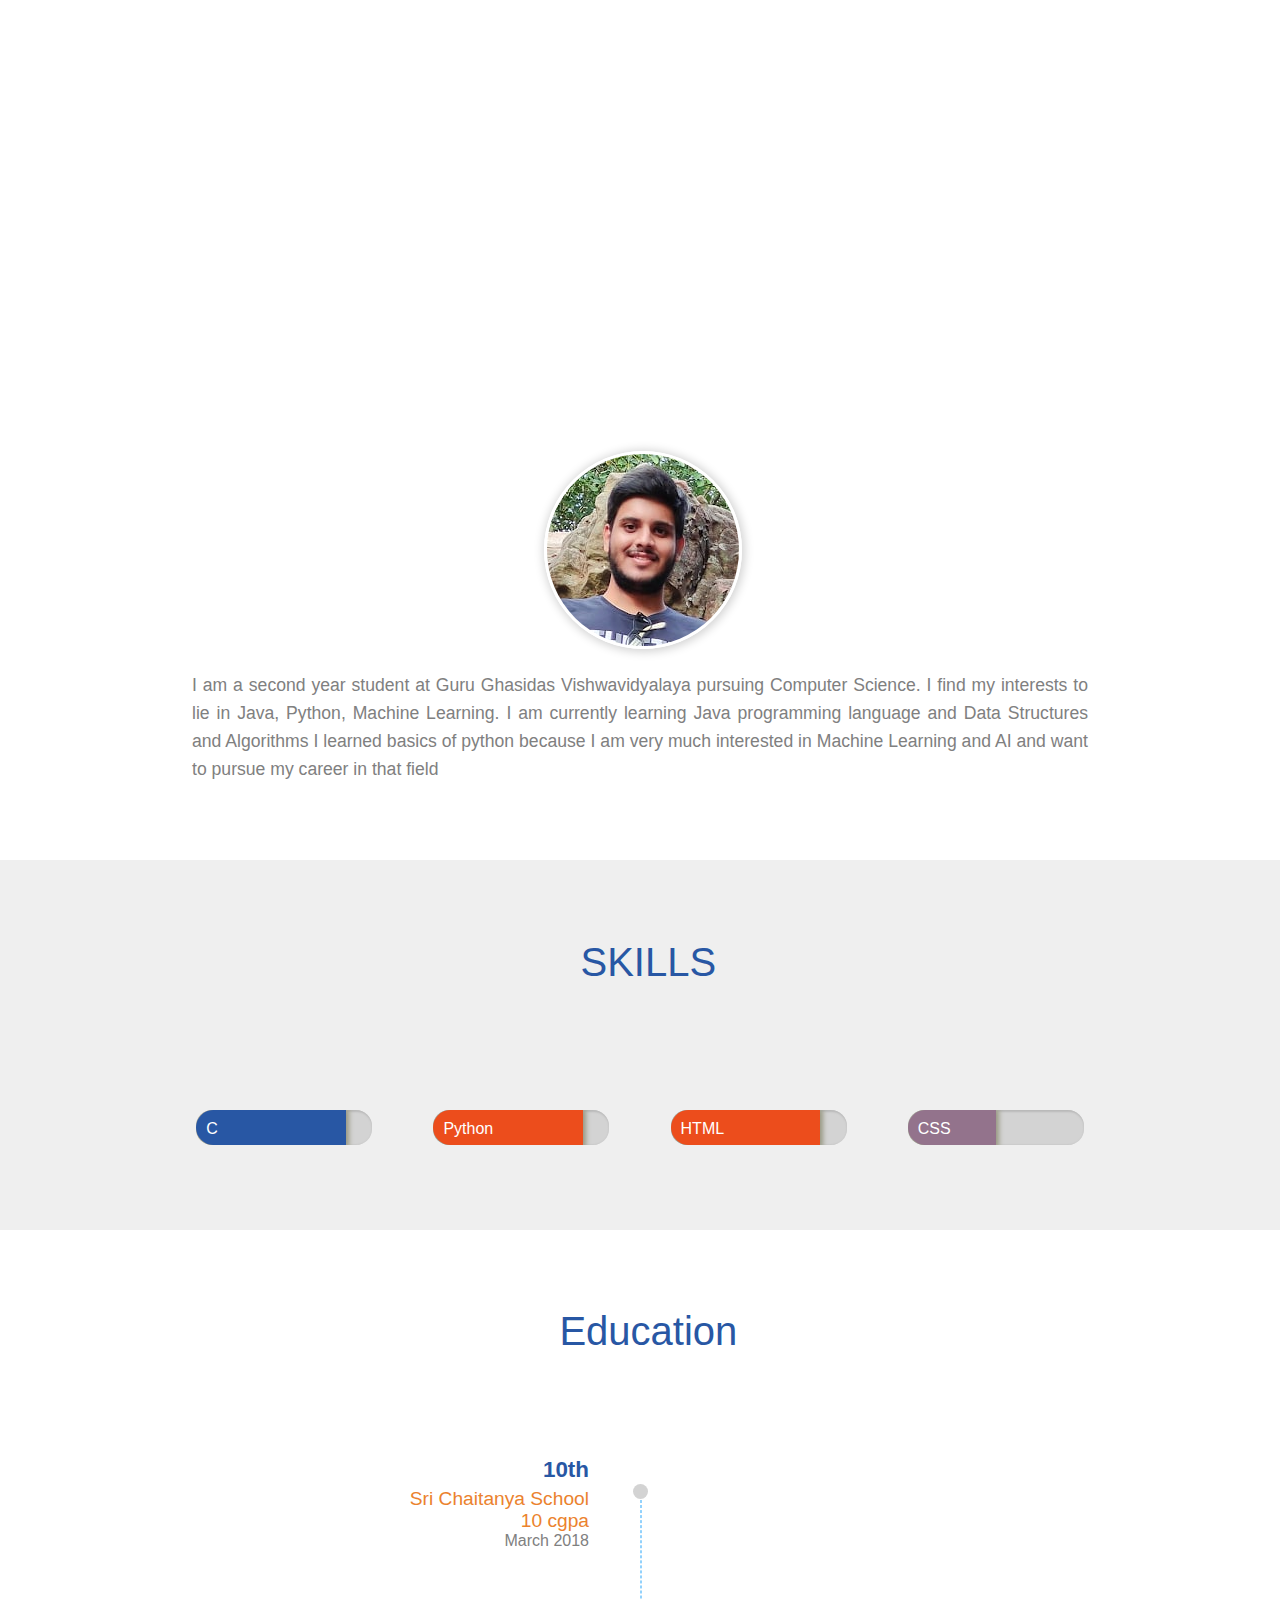
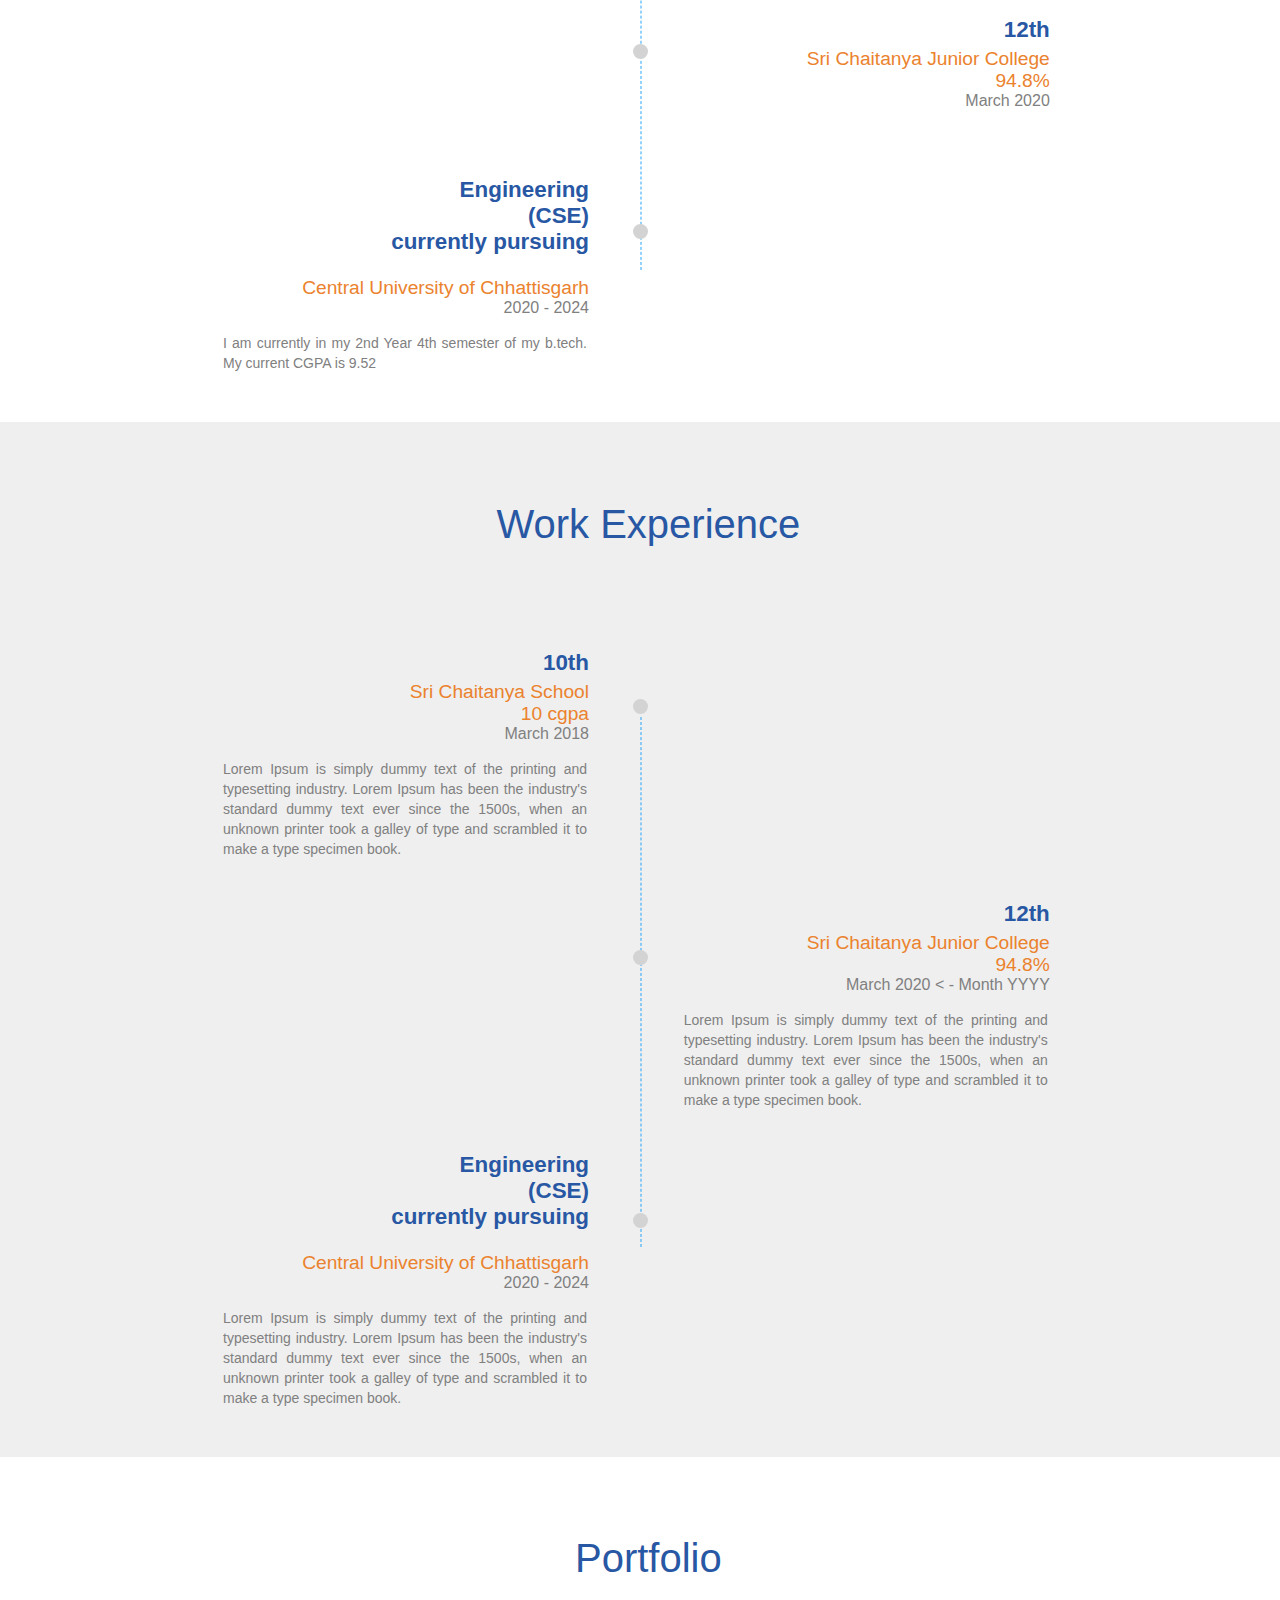
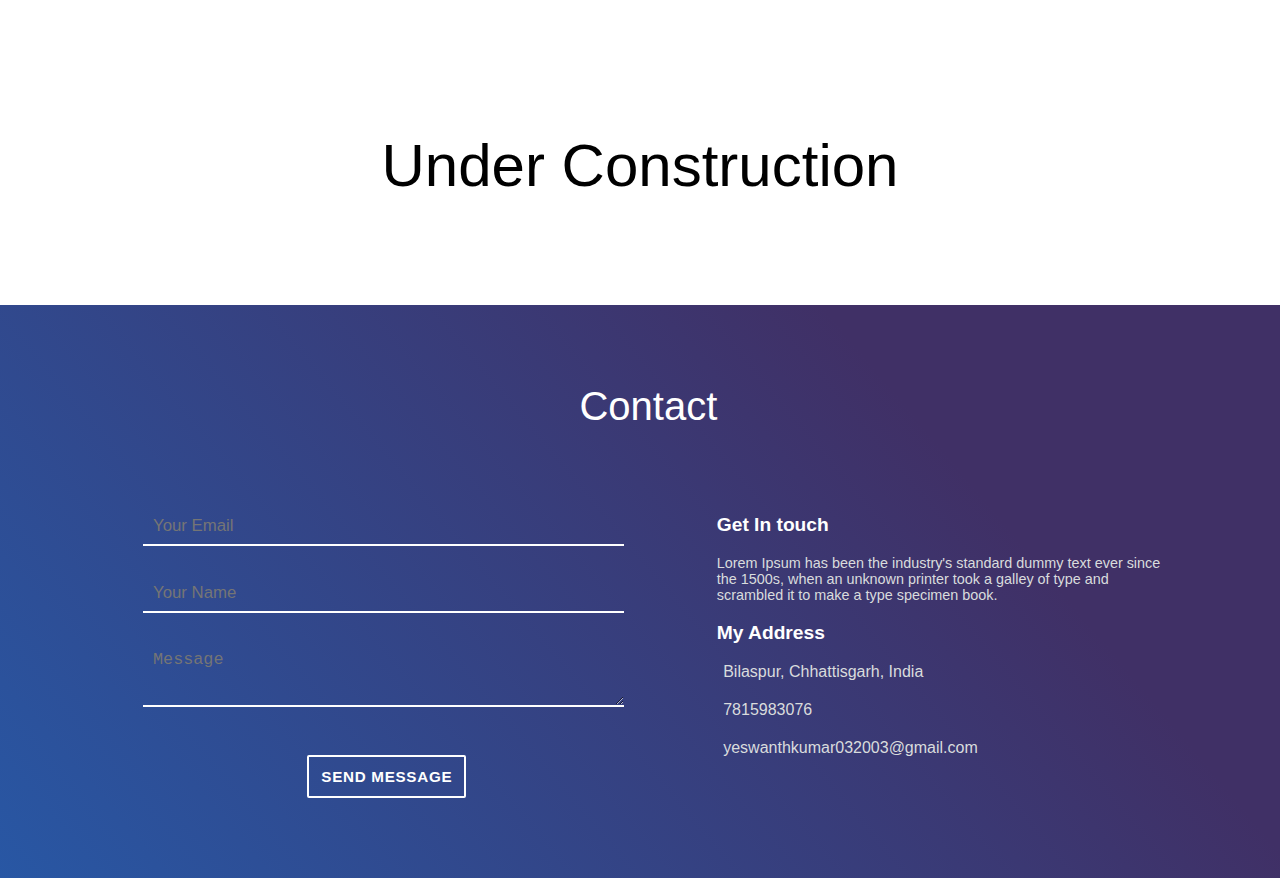
<file: index.html>
<!DOCTYPE html>
<html>
<head>
    <title>My Name</title>

    <link rel="stylesheet" href="https://use.fontawesome.com/releases/v5.5.0/css/all.css" integrity="sha384-B4dIYHKNBt8Bc12p+WXckhzcICo0wtJAoU8YZTY5qE0Id1GSseTk6S+L3BlXeVIU" crossorigin="anonymous">
    <link rel="stylesheet" href="assets/style.css">
</head>
<body>

    <header id="body-header">
        <nav>

            <div class = "dropdown-menu text-right">
                <div class="bars">
                    <i class="fas fa-bars"></i>
                </div>
                <div class ="dropdown-list nav-menu">
                    <ul class = "no-list-style">
                        <li >
                            <a href="#"> Home </a>
                        </li>
                        <li>
                            <a href="#about"> About </a>
                        </li>
                        <li>
                            <a href="#skills"> Skills </a>
                        </li>
                        <li>
                            <a href="#experience">Experience</a>
                        </li>
                        <li>
                            <a href="#education">Education</a>
                        </li>
                        <li>
                            <a href="#portfolio">Portfolio</a>
                        </li>
                        <li>
                            <a href="#contact">Contact</a>
                        </li>
                    </ul>
                    </div>

             </div>

            <ul class="no-list-style horizontal-list text-center nav-menu">
                <li>
                    <a href="#"> Home </a>
                </li>
                <li>
                    <a href="#about"> About </a>
                </li>
                <li>
                    <a href="#skills"> Skills </a>
                </li>
                <li>
                    <a href="#experience">Experience</a>
                </li>
                <li>
                    <a href="#education">Education</a>
                </li>
                <li>
                    <a href="#portfolio">Portfolio</a>
                </li>
                <li>
                    <a href="#contact">Contact</a>
                </li>
            </ul>

        </nav>

        <div id="name-social-container">
            <div class="text-center">
                <h1 id="my-name">M.Yeswanth Kumar</h1>
            </div>
            <div>
                <ul class="no-list-style horizontal-list text-center social-icons">
                    <li>
                        <a href="https://www.linkedin.com/in/muttha-yeswanth-kumar-8ab796213/" target="_blank">
                            <i class="fab fa-linkedin-in"></i>
                        </a>
                    </li>
                    <li>
                        <a href="https://www.linkedin.com/in/muttha-yeswanth-kumar-8ab796213/">
                            <i class="fab fa-instagram"></i>
                        </a>
                    </li>
                    <li>
                        <a href="https://github.com/M-Yeswanth-Kumar">
                            <i class="fab fa-github"></i>
                        </a>
                    </li>
                   
                </ul>

            </div>

        </div>

    </header>
    <main>

        <section id="about">
            <div id="my-image">
                <img src="assets/images/me.jpg">
            </div>

            <div id="about-para">

                <p>
                    I am a second year student at Guru Ghasidas Vishwavidyalaya pursuing Computer Science. I find my interests to lie in Java,
Python, Machine Learning. I am currently learning Java programming language and Data Structures and Algorithms I
learned basics of python because I am very much interested in Machine Learning and AI and want to pursue my career in
that field
                </p>

            </div>

        </section>



        <section id="skills">
            <h1 class="section-heading mb75px ">
                <span>
                    <i class="fas fa-chalkboard-teacher"></i>
                </span>
                <span> SKILLS </span>
            </h1>

            <div class="skills-display">

                <div class="skill-progress">
                    <div class="eighty-five-percent mb-blue">
                        <div class="skill-name">
                            <span> C </span>
                        </div>
                    </div>
                </div>
                <div class="skill-progress">
                    <div class="eighty-five-percent mb-orange">
                        <div class="skill-name">
                            <span>Python</span>
                        </div>
                    </div>
                
                </div>
                <div class="skill-progress">
                    <div class="eighty-five-percent mb-orange">
                        <div class="skill-name">
                            <span> HTML </span>
                        </div>
                    </div>
                
                </div>
                <div class="skill-progress">
                    <div class="fifty-percent mb-light-purple">
                        <div class="skill-name">
                            <span> CSS </span>
                        </div>
                    </div>

                <div class="skill-progress">
                    <div class="thirty-percent mb-blue">
                        <div class="skill-name">
                            <span> NodeJs </span>
                        </div>
                    </div>

        </section>
                    
                            <section id="education">

            <h1 class="section-heading mb75px">
                <span>
                    <i class="fas fa-graduation-cap"></i>
                </span>
                <span> Education </span>
            </h1>

            <div class="timeline">

                <div class="timeline-box left ">
                    <div class="timeline-container">
                        
                        <h3 class="experience-designation  m0 m-blue"> 10th  </h3>
                        <h4 class="experience-company-name "> Sri Chaitanya School <br>10 cgpa </h4>
                        <h5 class="experience-duration m0"> March 2018  </h5>

                        <p class="experience-description text-justify">  </p>
                    </div>
                </div>

                <div class="timeline-box right ">
                    <div class="timeline-container">
                        <!-- <div class="timeline-logo">
                            <img src="https://ninjasfiles.s3.amazonaws.com/asset_0000000000000032_1550746413_iiitd_logo.png">
                        </div> -->
                        <h3 class="experience-designation  m0 m-blue"> 12th </h3>
                        <h4 class="experience-company-name "> Sri Chaitanya Junior College <br>94.8% </h4>
                        <h5 class="experience-duration m0"> March 2020  </h5>
                        <p class="experience-description text-justify">  </p>
                    </div>
                </div>

                <div class="timeline-box left ">
                    <div class="timeline-container">
                        <!-- <div class="timeline-logo">
                            <img src="https://ninjasfiles.s3.amazonaws.com/asset_0000000000000032_1550746413_iiitd_logo.png">
                        </div> -->
                        <h3 class="experience-designation  m0 m-blue"> Engineering <br>(CSE) <br> <div>currently pursuing</p></div>  </h3>
                        <h4 class="experience-company-name ">Central University of Chhattisgarh</h4>
                        <h5 class="experience-duration m0">  2020 - 2024  </h5>

                        <p class="experience-description text-justify"> I am currently in my 2nd Year 4th semester of my b.tech. My current CGPA is 9.52 </p>
                    </div>
                </div>

                <div id="timeline-divider">
                    <div class="timeline-traveller">
                        <div>
                            <i class="fas fa-car-side"></i>
                        </div>
                    </div>
                </div>

            </div>

        </section>

        <section id="experience">

            <h1 class="section-heading mb75px">
                <span>
                    <i class="fas fa-briefcase"></i>
                </span>
                <span> Work Experience </span>
            </h1>

            <div class="timeline">

                <div class="timeline-box ">
                    <div class="timeline-container">
                        <div class="timeline-logo">
                           <i class="fas fa-school"></i>
                          
                        </div>
                        <h3 class="experience-designation  m0 m-blue"> 10th </h3>
                        <h4 class="experience-company-name"> Sri Chaitanya School <br>10 cgpa </h4>
                        <h5 class="experience-duration m0"> March 2018 <!-- - Month YYYY --> </h5>

                        <p class="experience-description text-justify"> Lorem Ipsum is simply dummy text of the printing and typesetting industry. Lorem Ipsum has been the industry's standard dummy text ever since the 1500s, when an unknown printer took a galley of type and scrambled it to make a type specimen book. </p>
                    </div>
                </div>

                <div class="timeline-box right ">
                    <div class="timeline-container">
                        <i class="fas fa-school"></i>
                        
                        <h3 class="experience-designation  m0 m-blue"> 12th </h3>
                        <h4 class="experience-company-name"> Sri Chaitanya Junior College <br>94.8% </h4>
                        <h5 class="experience-duration m0"> March 2020 < - Month YYYY  </h5>
                        <p class="experience-description text-justify"> Lorem Ipsum is simply dummy text of the printing and typesetting industry. Lorem Ipsum has been the industry's standard dummy text ever since the 1500s, when an unknown printer took a galley of type and scrambled it to make a type specimen book. </p>
                    </div>
                </div>

                <div class="timeline-box left ">
                    <div class="timeline-container">
                        
                        <h3 class="experience-designation m0 m-blue"> Engineering <br>(CSE) <br> <div>currently pursuing</p></div> </h3>
                        <h4 class="experience-company-name">Central University of Chhattisgarh</h4>
                        <h5 class="experience-duration m0">  2020 - 2024 </h5>

                        <p class="experience-description text-justify"> Lorem Ipsum is simply dummy text of the printing and typesetting industry. Lorem Ipsum has been the industry's standard dummy text ever since the 1500s, when an unknown printer took a galley of type and scrambled it to make a type specimen book. </p>
                    </div>
                </div>

                <div id="timeline-divider">
                    <div class="timeline-traveller">
                        <div>
                            <i class="fas fa-plane"></i>
                        </div>
                    </div>
                </div>

            </div> 

        </section>



        <section id="portfolio">
            <h1 class="section-heading mb75px">
                <span>
                    <i class="fas fa-th-list"></i>
                </span>
                <span> Portfolio </span>
            </h1>
            <h1 class="section-heading mb75px">Under Construction</h1>

        
        </section>

        <section id="contact">
            <h1 class="section-heading mb50px">
                <span>
                    <i class="far fa-address-card"></i>
                </span>
                <span> Contact </span>
            </h1>
            <div id="contact-container">
              <!-- Add Link Below in action attribute in double quotes -->

                <div id="contact-form-container">
                    <form action="https://formspree.io/f/xdoyzkvw" method="POST" id="contact-form">
                        <input id="email" name="input-email" type="email" required placeholder="Your Email">
                          <input id="input-name" name="name" type="text" placeholder="Your Name">
                        <textarea id="input-message" name="input-message" rows="2" cols=40 placeholder="Message"></textarea>
                        <button class="sub-btn" type="submit">SEND MESSAGE</button>
                    </form>
                </div>
                <div id="my-details-container">

                    <h3> Get In touch </h3>
                    <p> Lorem Ipsum has been the industry's standard dummy text ever since the 1500s, when an unknown printer took a galley of type and scrambled it to make a type specimen book. </p>

                    <h3> My Address </h3>
                    <div class="my-details-info-container">
                        <i class="fas fa-map-marker-alt"></i>
                        <span>Bilaspur, Chhattisgarh, India</span>
                    </div>
                    <div class="my-details-info-container">
                        <i class="fas fa-mobile-alt"></i>
                        <span>7815983076</span>
                    </div>
                    <div class="my-details-info-container">
                        <i class="far fa-envelope"></i>
                        <span>yeswanthkumar032003@gmail.com</span>
                    </div>
                </div>
            </div>

            <div class="text-center social-icons">

                <ul class="no-list-style horizontal-list">

                    <li>
                        <a href="https://www.linkedin.com/in/muttha-yeswanth-kumar-8ab796213/">
                            <i class="fab fa-linkedin-in"></i>
                        </a>
                    </li>

                    <li>
                        <a href="#" target="_blank">
                            <i class="fab fa-instagram"></i>
                        </a>
                    </li>

                    <li>
                        <a href="#" target="_blank">
                            <i class="fab fa-github"></i>
                        </a>
                    </li>

                    <li>
                        <a href="#">
                            <i class="fab fa-facebook-f"></i>
                        </a>
                    </li>

                   
                </ul>
            </div>
        </section>

    </main>
    <script type="text/javascript" src="assets/script.js">

    </script>
</body>
</html>
</file>
<file: assets/style.css>
body {
    margin: 0px;
    font-family: sans-serif;
    font-size: 30px;
}

body::-webkit-scrollbar { 
    display: none; 
}



/* Body Header */

#body-header {
    height: 65vh;
    opacity: 0.8;
    background-image: url(https://ninjasfiles.s3.amazonaws.com/asset_0000000000000020_1549743985_macbook_mouse.jpg);
    background-size: cover;
    background-position: center;
    background-attachment: fixed;
    padding-top: 1.2rem;
}



/* Horizontal Lists */

.bars{
    color: white;
    margin: 0;
    margin-right: 5%;
    display: none;
}

.bars i {
    font-size: 2rem;
}

.dropdown-list{
    margin: 0;
    display: none;
    background-color: #828470;
    box-shadow: 0px 4px 8px 1px #535547;
}

.dropdown-list ul{
    margin: 0.2rem 0.2rem;
    text-align: left;
    padding: 0px 0.8rem;
}

.dropdown-menu:hover .dropdown-list{
    display: block;
    position: absolute;
    right: 3%;
}

.dropdown-list li{
    margin: 0.4rem 0px;
}

.no-list-style{
    list-style: none;
}

.no-list-style li {
    font-weight: 100;
    font-size: 0.9rem;
}

.no-list-style li a{
    list-style: none;
    color: white;
    text-decoration: none;
}

.horizontal-list {
    padding-left: 0px;
    margin: 0px;
}

.horizontal-list li {
    display: inline-block;
    margin: 0px 8px 8px 0px;
}


.nav-menu li a {
    transition: color 0.5s, border-bottom 4s;
}

.nav-menu li a:hover {
    color: lightgrey;
    border-bottom: 1px solid black;
}


/* Name and Social Icons*/

#name-social-container {
    margin-top: 20vh;
}

#my-name {
    font-size: 3rem;
    letter-spacing: 0.1rem;
    color: white;
    font-weight: 700;
    margin-bottom: 0.5rem;
}

.social-icons li a i {
    padding: 10px;
    font-size: 1rem;
    border-radius: 50%;
}

.social-icons li a i:hover {
    box-shadow: 0px 0px 6px 4px rgba(230, 196, 196, 0.3);
}



/*Section Classes*/

section {
    display: flex;
    flex-direction: column;
    align-items: center;
    padding-bottom: 20px;
}

section:nth-child(2n) {
    background-color: #9e9b9b29;
}

section:nth-child(2n + 1) {
    background-color: white;
}

.section-heading {
    width: auto;
    padding: 20px 10px 10px;
    font-weight: 400;
}

.section-heading span {
    font-size: 40px;
    color: #2857a4;
    display: inline-block;
    padding-top: 10px;
    margin-right: 0.5rem;
}



/*About Section*/

#about {
    height: auto;
    width: 100%;
    position: relative;
    margin-bottom: 30px;
}

#my-image {
    height: 12rem;
    width: 12rem;
    margin: auto;
    margin-top: -17vh;
}

#my-image img {
    height: 100%;
    width: 100%;
    border-radius: 50%;
    border: 3px solid white;
    box-shadow: 1px 1px 10px 2px lightgrey;
}

#about-para {
    padding: 10px;
    width: 70%;
    text-align: justify;
    color: grey;
    line-height: 28px;
    font-size: 1.1rem;
    margin: auto;
}



/*Skills Section*/

.skills-display {
    width: 75%;
    padding: 10px;
    margin-bottom: 30px;
    display: flex;
    flex-wrap: wrap;
    justify-content: space-evenly;
}

.skill-progress {
    width: 11rem;
    height: 2.2rem;
    background-color: lightgrey;
    border-radius: 1rem;
    box-shadow: 1px 1px 2px 1px #b9b9b9 inset;
    margin: 25px;
    overflow: hidden;
}

.skill-progress > div {
    border-radius: 20px 0px 0px 20px;
    box-shadow: 1px 1px 5px 2px #989882;
}

.skill-name span {
    color: white;
    font-size: 1rem;
    margin-left: 10px;
    vertical-align: middle;
}



/* Work Experience */

.timeline {
    position: relative;
    width: 75%;
}

.timeline-box {
    padding: 5px;
    width: 40%;
    min-height: 150px;
    position: relative;
    left: 5%;
    text-align: right;
}

.timeline-box::after {
    content: '';
    position: absolute;
    width: 15px;
    height: 15px;
    background-color: lightgrey;
    top: 25%;
    border-radius: 50%;
    z-index: 1;
}

.timeline-box:nth-child(2n) {
    left: 53%;
}

.timeline-box:nth-child(2n+1)::after {
    right: -11.8%;
}

.timeline-box:nth-child(2n)::after {
    left: -9%;
}

.timeline-container {
    padding: 8px;
}

.timeline-logo {
    position: absolute;
    width: 50px;
    overflow: hidden;
}

.timeline-logo > img {
    width: 100%;
}

#timeline-divider {
    position: absolute;
    width: 0;
    top: 10%;
    left: 50%;
    border: 1px dashed #0096fa6b;
    height: 66%;
    color: #433E3F;
}

#timeline-divider .timeline-traveller {
    position: sticky;
    top: 135px;
    z-index: 2;
}

#timeline-divider i {
    transform: rotate(90deg);
    margin-top: -35px;
    display: block;
    color: #2857a4;
}

.experience-designation {
    font-size: 1.4rem;
}

.experience-company-name {
    margin: 5px 0 0;
    color: #eb822d;
    font-weight: 400;
    font-size: 1.2rem;
}

.experience-duration {
    color: #9e9b9b;
    font-weight: 100;
    color: grey;
    font-size: 1rem;
}

.experience-description {
    font-size: 14px;
    padding: 2px;
    color: grey;
    line-height: 20px;
}






/* Portfolio Section */

#portfolio-container {
    box-sizing: border-box;
    display: flex;
    flex-wrap: wrap;
    padding: 0 50px;
    margin-bottom: 20px;
    justify-content: space-around;
}

.portfolio-image-container {
    max-width: 300px;
    overflow: hidden;
    margin: 30px;
    background-size: cover;
    background-repeat: no-repeat;
    position: relative;
}

.portfolio-image-container img {
    width: 100%;
    height: 100%;
}

.portfolio-details {
    transition: all 0.5s ease-in-out;
    position: absolute;
    top: 0;
    left: 0;
    height: 100%;
    color: transparent;
    text-align: center;
    padding: 10px;
}

.portfolio-image-container:hover {
    box-shadow: 0 0 20px #74ADC8;
}

.portfolio-image-container:hover .portfolio-details {
    background-color: #80808078;
    color: white;
}



/* Contact Form */

#contact {
    background-color: #0abcf9;
    background-image: linear-gradient(50deg, #2857a4 0%, #403066 74%);
    color: white;
    padding-bottom: 40px;
}

#contact h1,
#contact h1 span {
    color: white;
}

#contact-form {
    margin-left: 20%;
}

#contact-container {
    display: flex;
}

#my-details-container {
    width: 35%;
    margin-left: 6%;
}

#my-details-container h3 {
    color: white;
    font-weight: 550;
    font-size: 1.2rem;
}

#contact-form-container {
    width: 50%;
}

#my-details-container p {
    color: #d9dcdd;
    font-size: 0.9rem;
}

.my-details-info-container {
    margin-bottom: 20px;
    color: #d9dcdd;
    font-size: 1rem;
}

.my-details-info-container span {
    margin-left: 0.4rem;
}

.my-details-info-container i {
    color: white;
}

.my-details-icon {
    width: 1rem;
    height: 1rem;
    vertical-align: bottom;
    margin-right: 0.5rem;
}


#contact-form input,
textarea {
    max-width: 90%;
    margin: 15px;
    padding: 4px 10px;
    border: 0px solid transparent;
    border-bottom: 2px solid white;
    color: #d9dcdd;
    background: transparent;
    width: 90%;
    line-height: 1.6;
    font-size: 1.05rem;
}

#contact-form button[type="submit"] {
    background: transparent;
    font-size: 0.95rem;
    border: 2px solid white;
    margin-top: 5%;
    margin-left: 35%;
    border-radius: 2px;
    color: white;
    font-family: sans-serif;
    font-weight: 700;
    letter-spacing: 0.046875em;
    line-height: 1;
    padding: 0.8em 0.8em 0.78em;
    text-transform: uppercase;
}

#contact-form button:hover {
    background: white;
    color: #13386fe0;
}

#contact .social-icons li a i {
    font-size: 1.2rem;
    margin: 40px 10px 10px;
    padding: 10px 14px 20px 10px;

}

input:focus,
select:focus,
textarea:focus,
button:focus {
    outline: none;
}

/* Common Text Align Classes */

.text-right{
    text-align: right;
}

.text-center {
    text-align: center;
}

.text-justify {
    text-align: justify;
}

/* Common Margin Classes */

.m0 {
    margin: 0;
}

.mb75px {
    margin-bottom: 75px;
}

.mb50px {
    margin-bottom: 50px;
}



/*common color classes */

.text-highlight {
    color: #2857a4;
    font-weight: 600;

}


/* setting background-color */

.m-blue {
    color: #2857a4;
}

.mb-blue {
    background-color: #2857a4;
}

.mb-orange {
    background-color: #ec4d1c;
}

.mb-teal {
    background-color: #0b8176;
}

.mb-light-purple {
    background-color: #93738c;
}



/*Percentage Classes */

.eighty-five-percent {
    height: inherit;
    width: 85%;
}

.eighty-percent {
    height: inherit;
    width: 80%;
}

.fifty-percent {
    height: inherit;
    width: 50%;
}

.twenty-five-percent {
    height: inherit;
    width: 10%;
}

@media only screen and (max-width: 572px) {
    
    .timeline-box {
        width: 100%;
        left: 10% !important;
    }

    .bars {
        display: block;
    }
    
    
    .nav-menu {
        display: none;
    } 
}



@media only screen and (max-width: 768px) {


    .timeline-box {
        width: 90%;
        left: 10% !important;
    }

    .timeline-box::after {
        left: -9.3% !important;
    }

    #timeline-divider {
        top: 10%;
        left: 2%;
    }

    #contact-form {
        margin-left: 0%;
    }

    #contact-container {
        flex-wrap: wrap;
    }

    #my-details-container {
        width: 80%;
        margin: 10%;
    }

    #contact-form-container {
        width: 80%;
        margin: 10%;
    }

}
</file>
